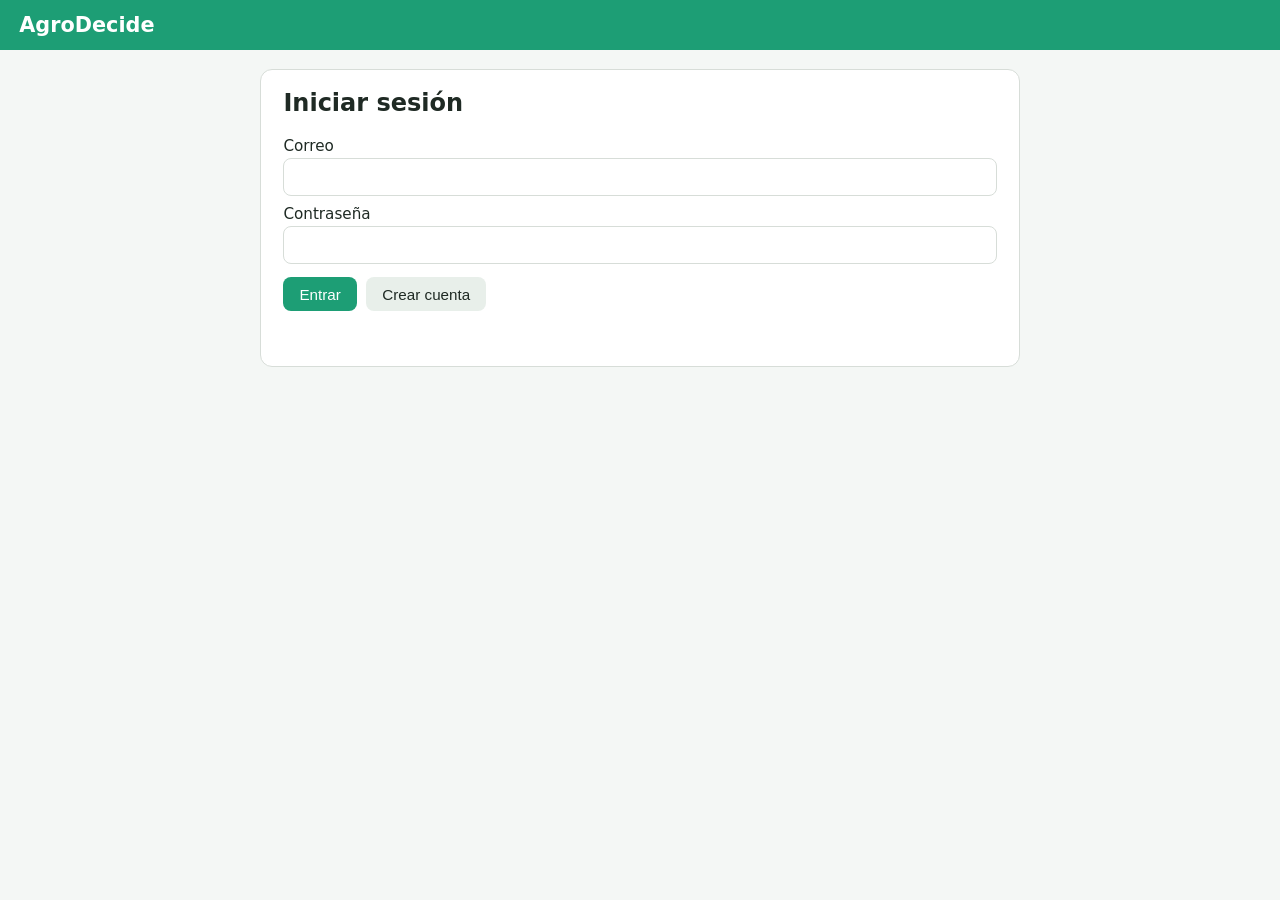
<file: frontend/index.html>
<!DOCTYPE html>
<html lang="es">
  <head>
    <meta charset="UTF-8" />
    <meta name="viewport" content="width=device-width, initial-scale=1.0" />
    <title>AgroDecide · Cliente</title>
    <link rel="stylesheet" href="css/styles.css" />
  </head>
  <body>
    <header><h1>AgroDecide</h1></header>

    <!-- Vista de inicio de sesión -->
    <main id="vista-login" class="tarjeta">
      <h2>Iniciar sesión</h2>
      <form id="form-login">
        <label>Correo
          <input id="correo" type="email" autocomplete="username" required />
        </label>
        <label>Contraseña
          <input id="contrasena" type="password" autocomplete="current-password" required />
        </label>
        <div class="acciones">
          <button type="submit">Entrar</button>
          <button type="button" id="btn-registrar" class="secundario">Crear cuenta</button>
        </div>
      </form>
      <p id="login-msg" class="msg"></p>
    </main>

    <!-- Vista principal (flujo del MVP) -->
    <main id="vista-app" class="tarjeta" hidden>
      <div class="barra">
        <h2>Sensores</h2>
        <button id="btn-salir" class="secundario">Cerrar sesión</button>
      </div>

      <p id="aviso-permiso" class="msg error"></p>

      <section id="lista-sensores" aria-live="polite"></section>

      <h3>Crear sensor</h3>
      <form id="form-crear" class="fila">
        <input id="c-nombre" placeholder="Nombre" required />
        <input id="c-ubicacion" placeholder="Ubicación" required />
        <input id="c-profundidad" type="number" step="0.1" min="0.1" max="1000" placeholder="Prof. (cm)" required />
        <button type="submit">Agregar</button>
      </form>
    </main>

    <!-- Carga en orden de dependencias -->
    <script src="js/config.js"></script>
    <script src="js/api.js"></script>
    <script src="js/auth.js"></script>
    <script src="js/repositorio.js"></script>
    <script src="js/sensores.js"></script>
    <script src="js/estados.js"></script>
    <script src="js/app.js"></script>
  </body>
</html>
</file>
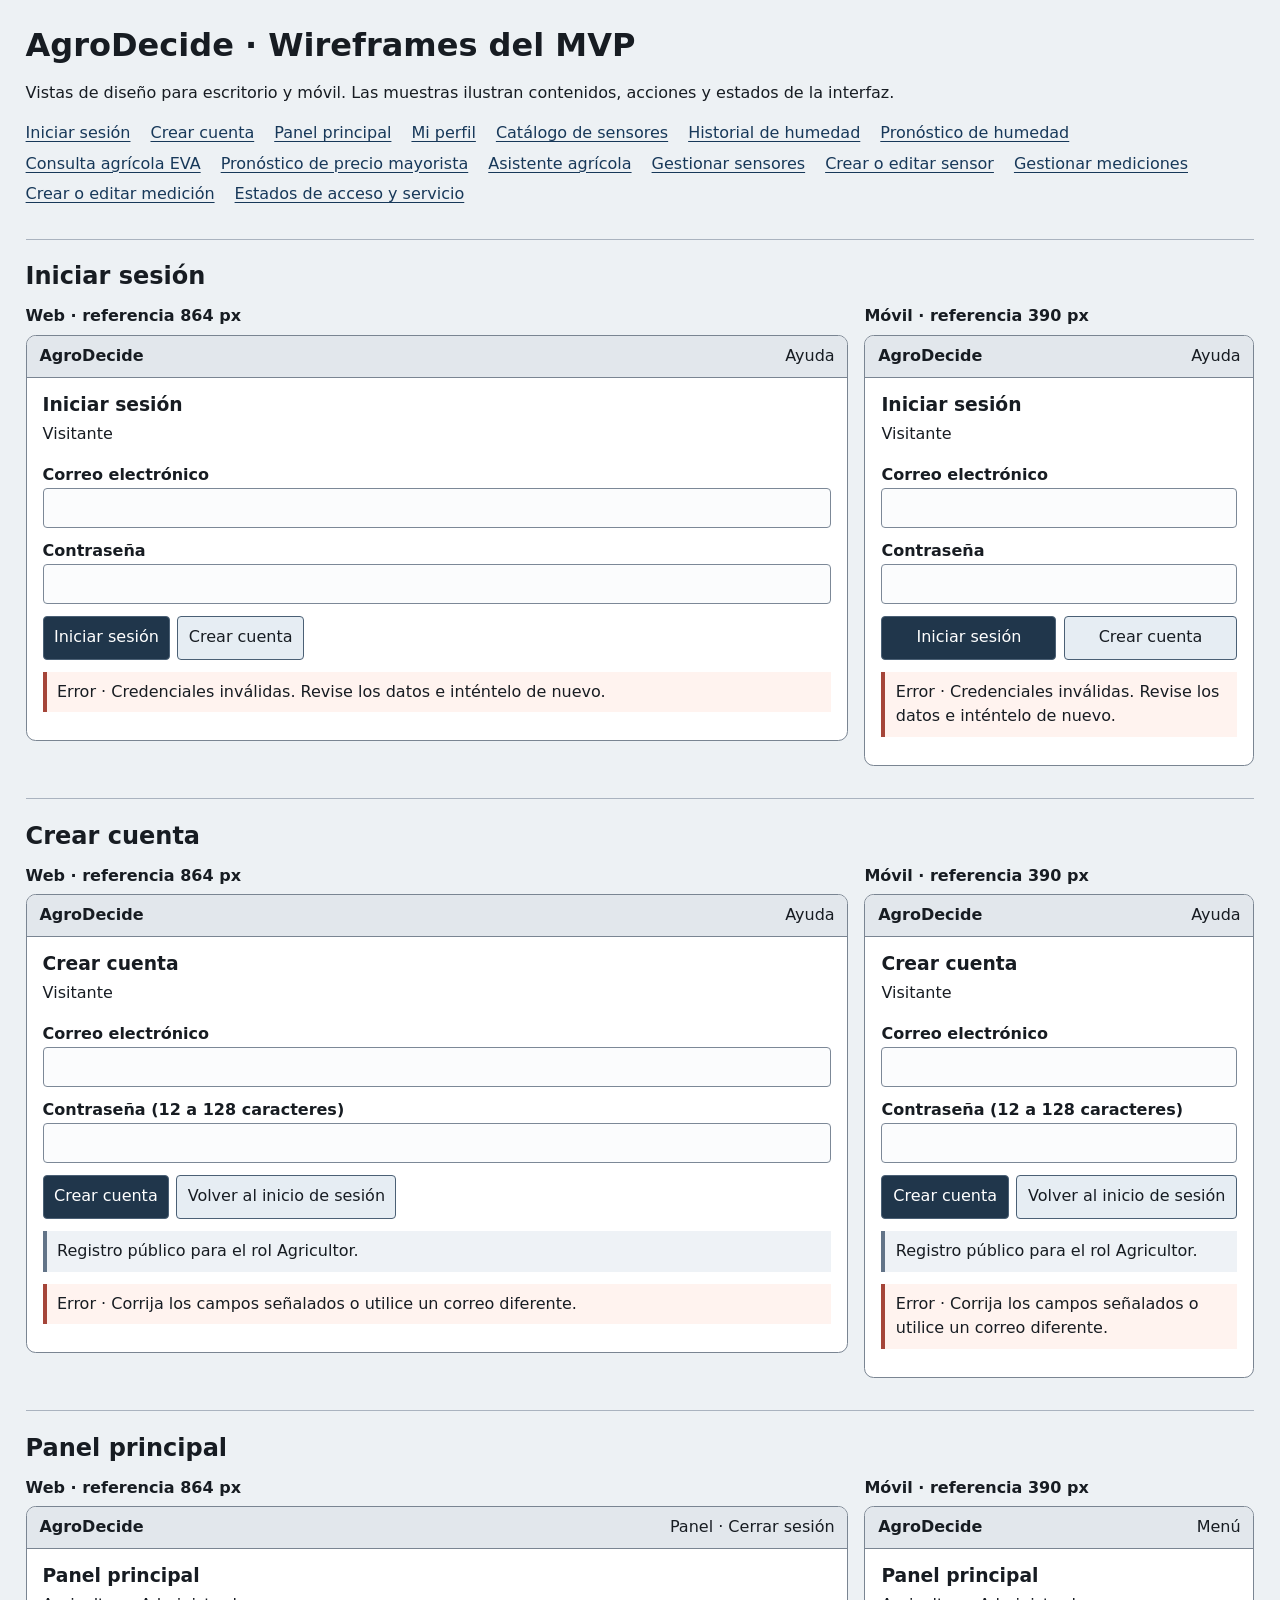
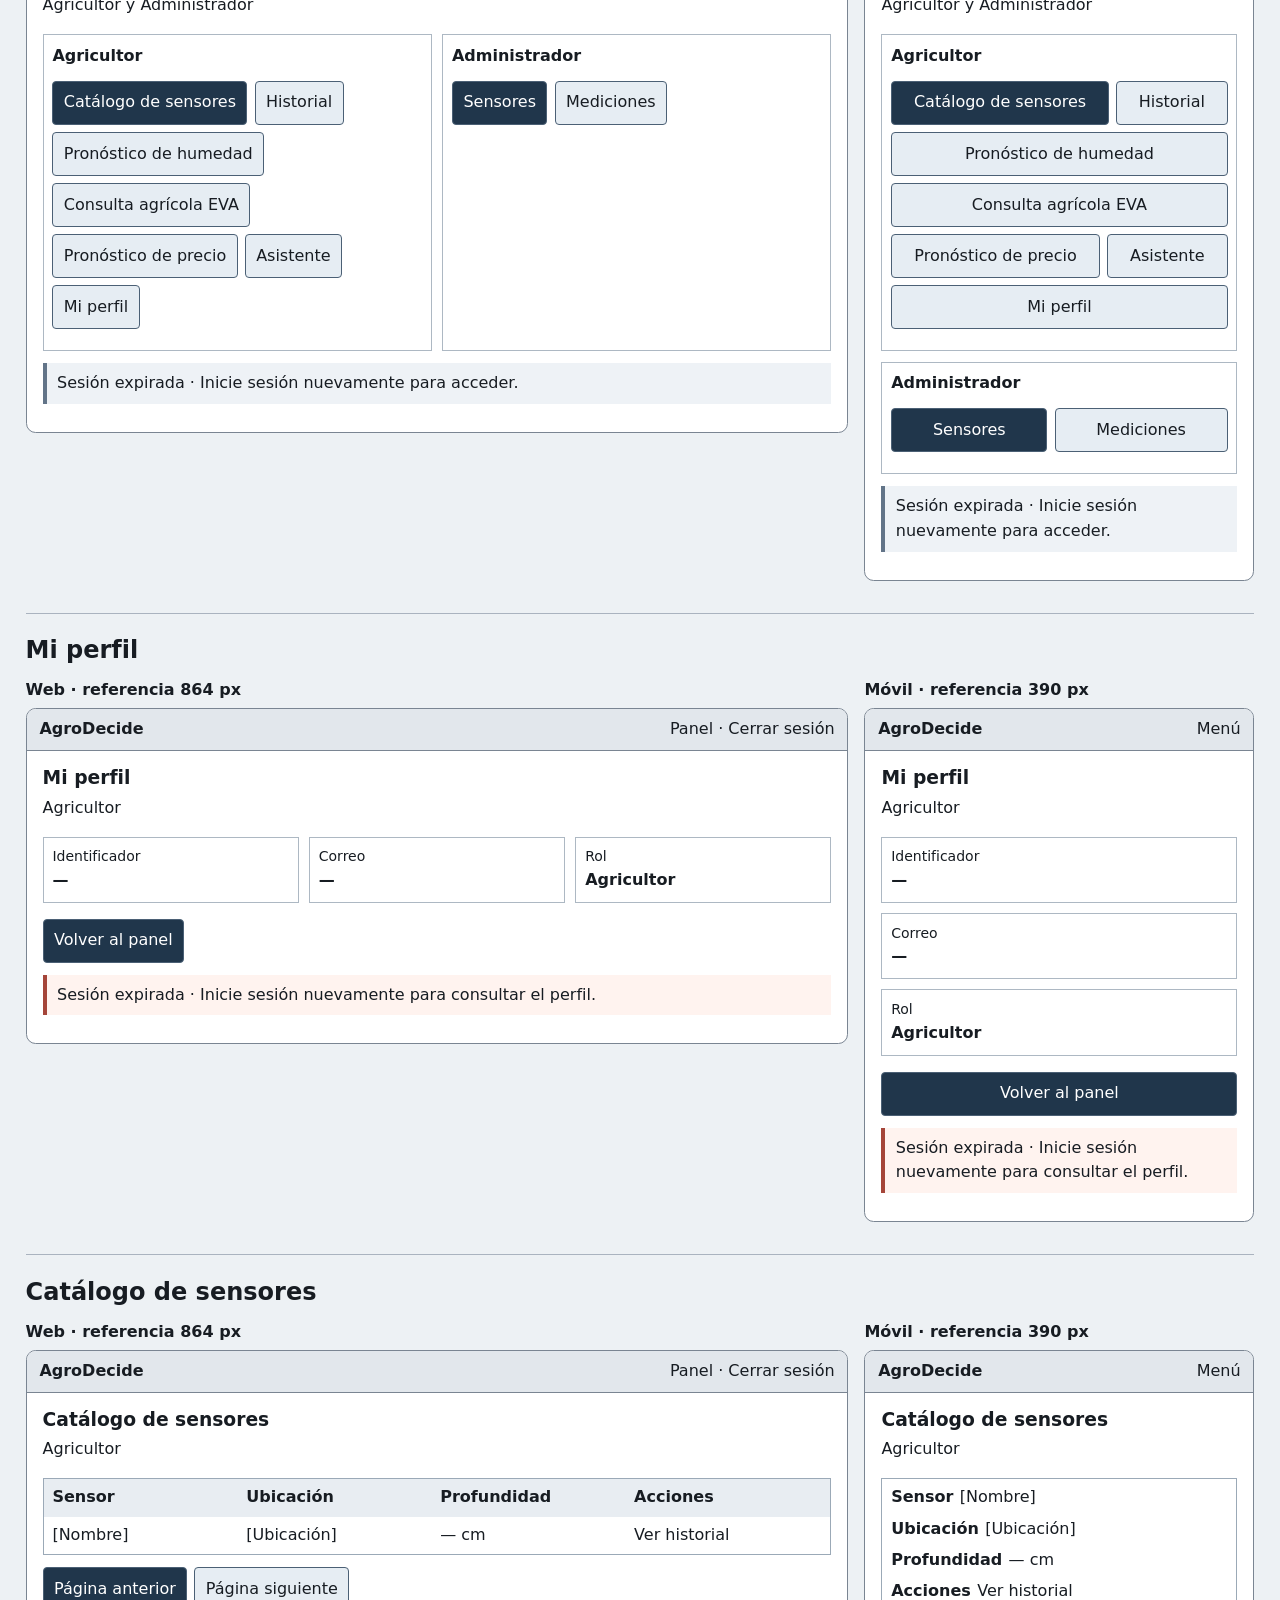
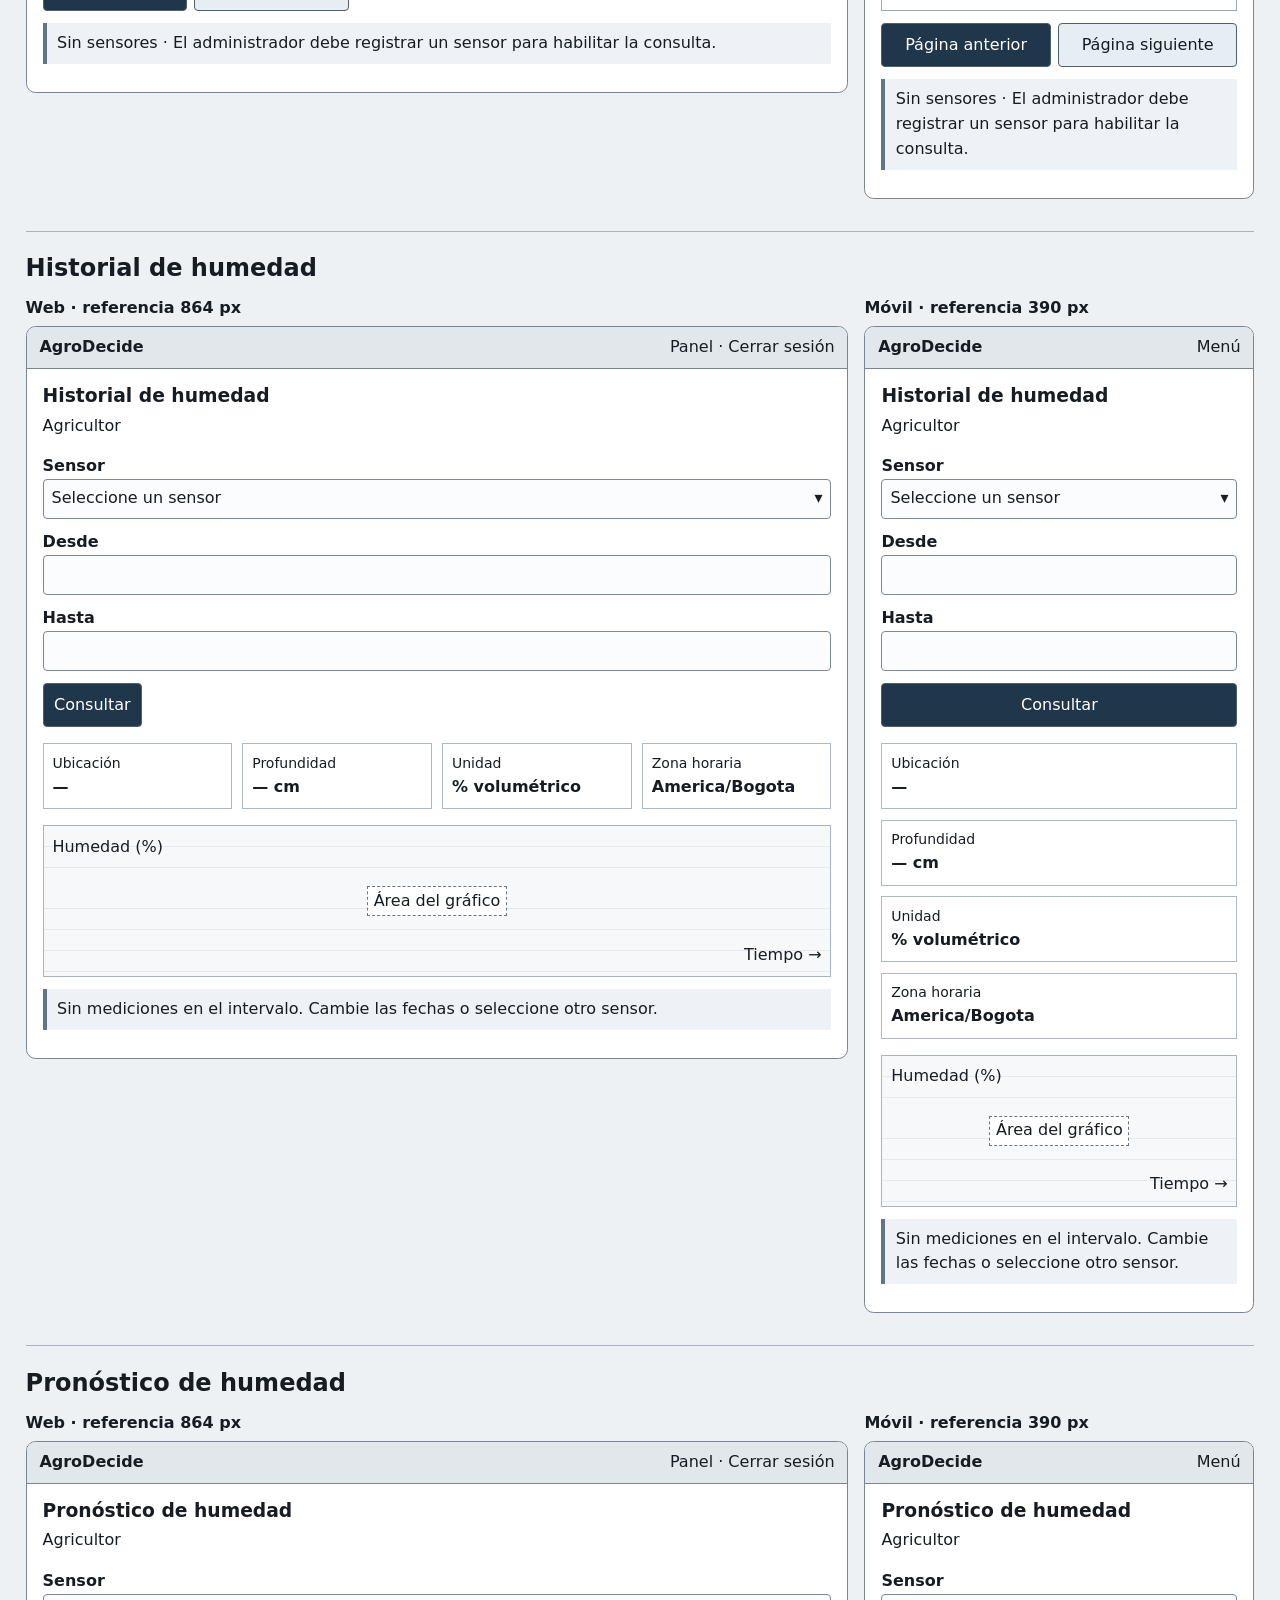
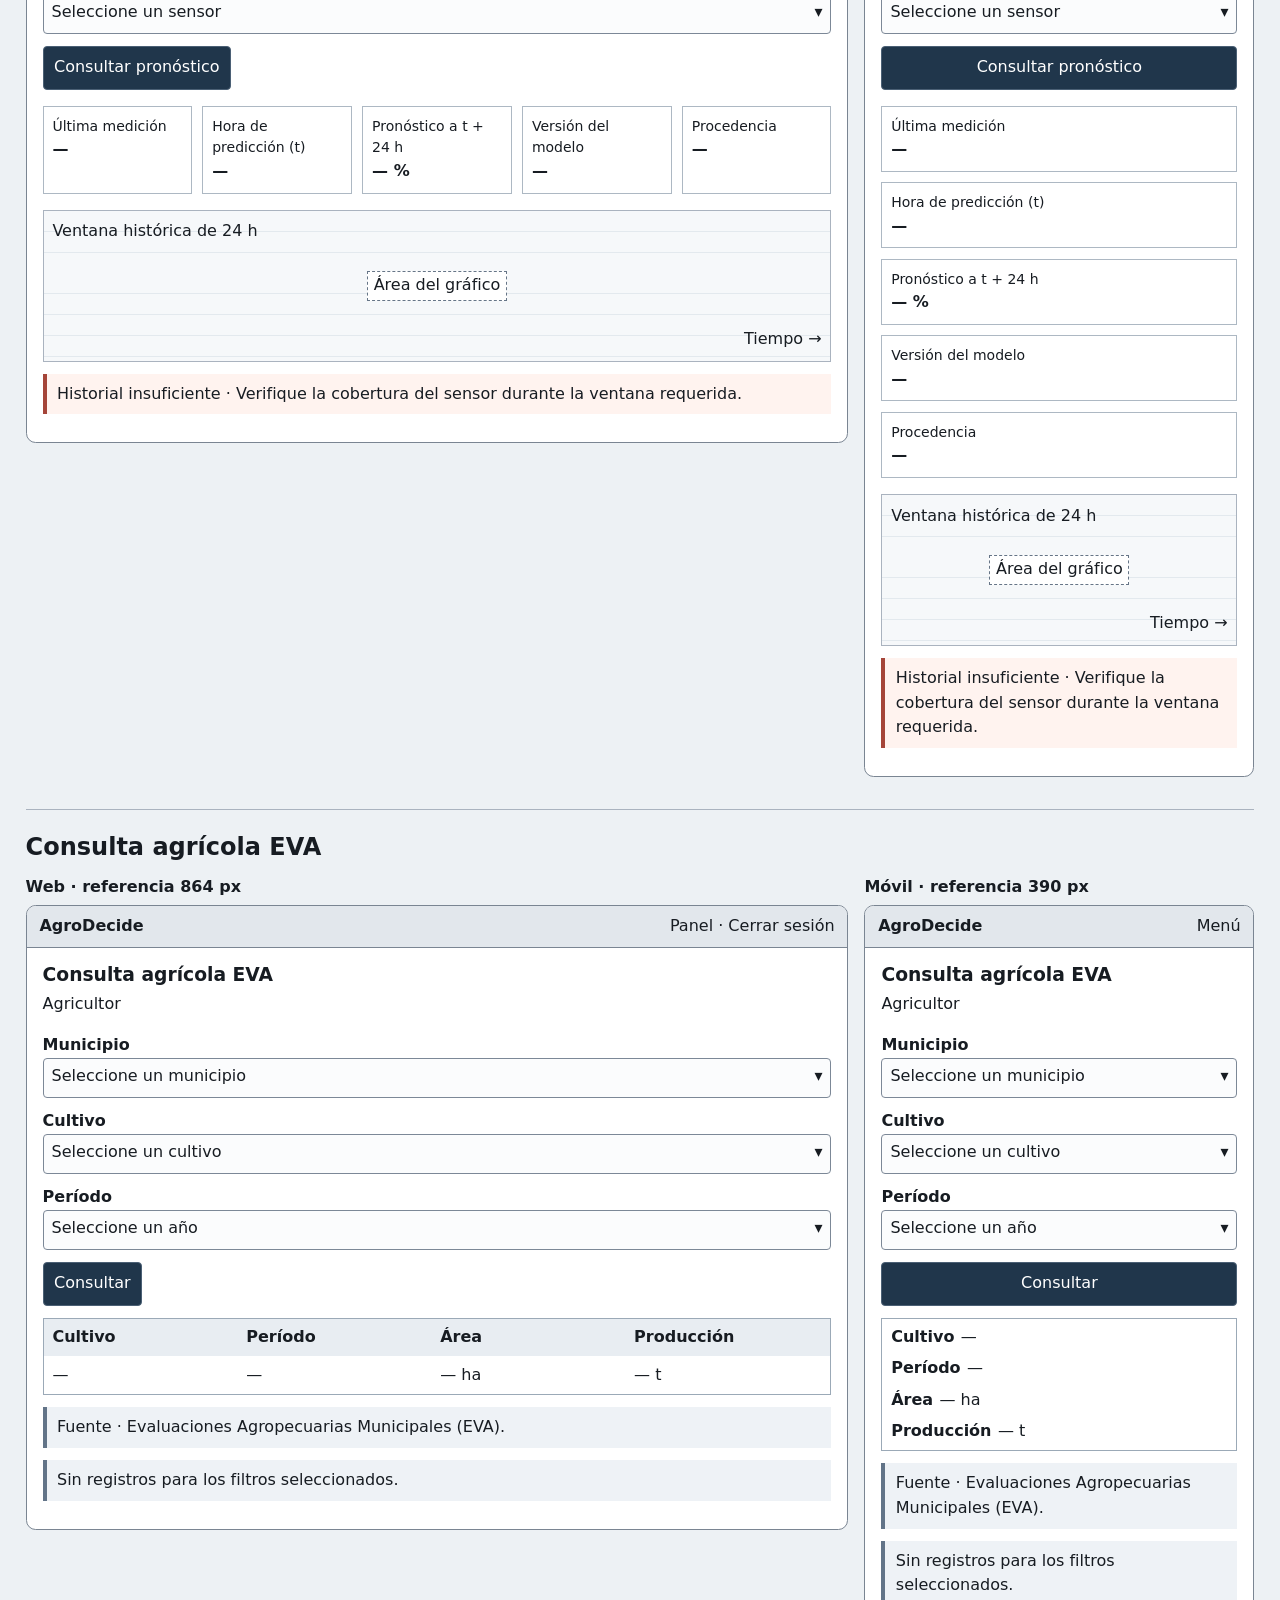
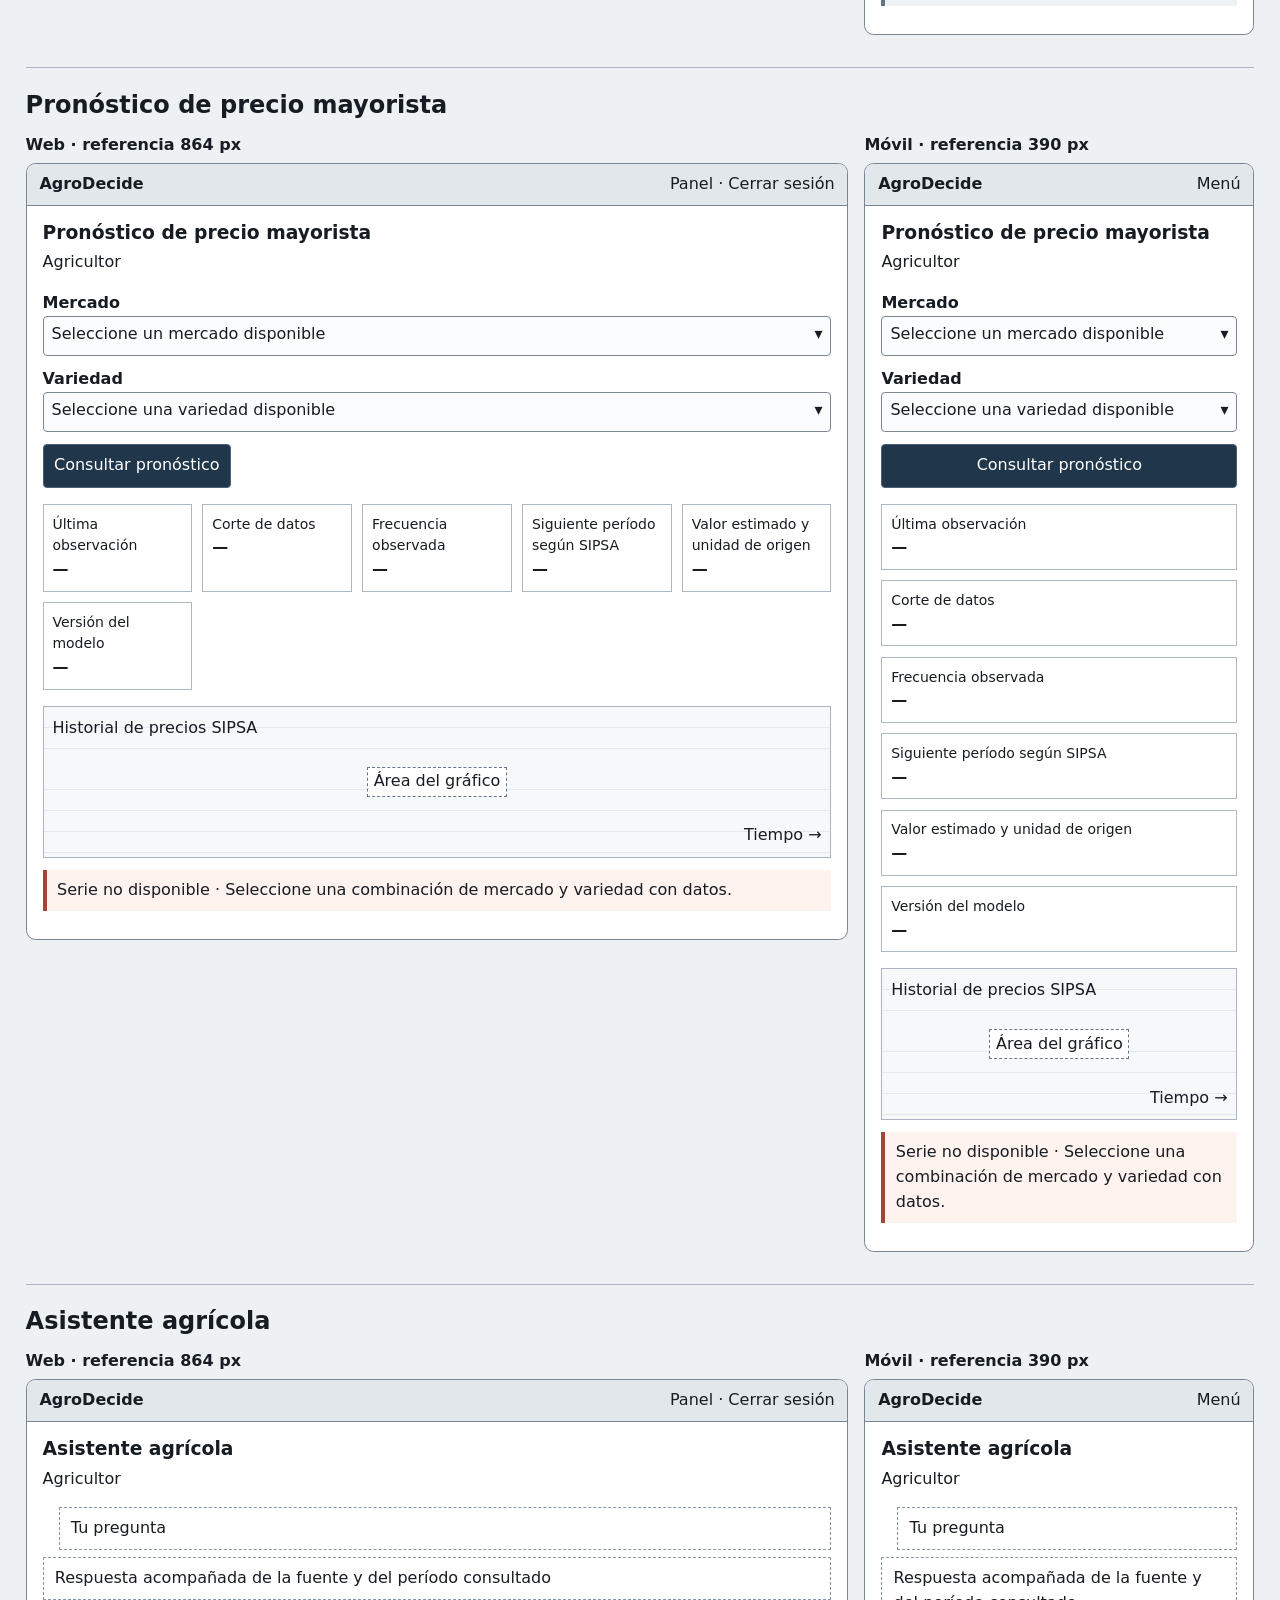
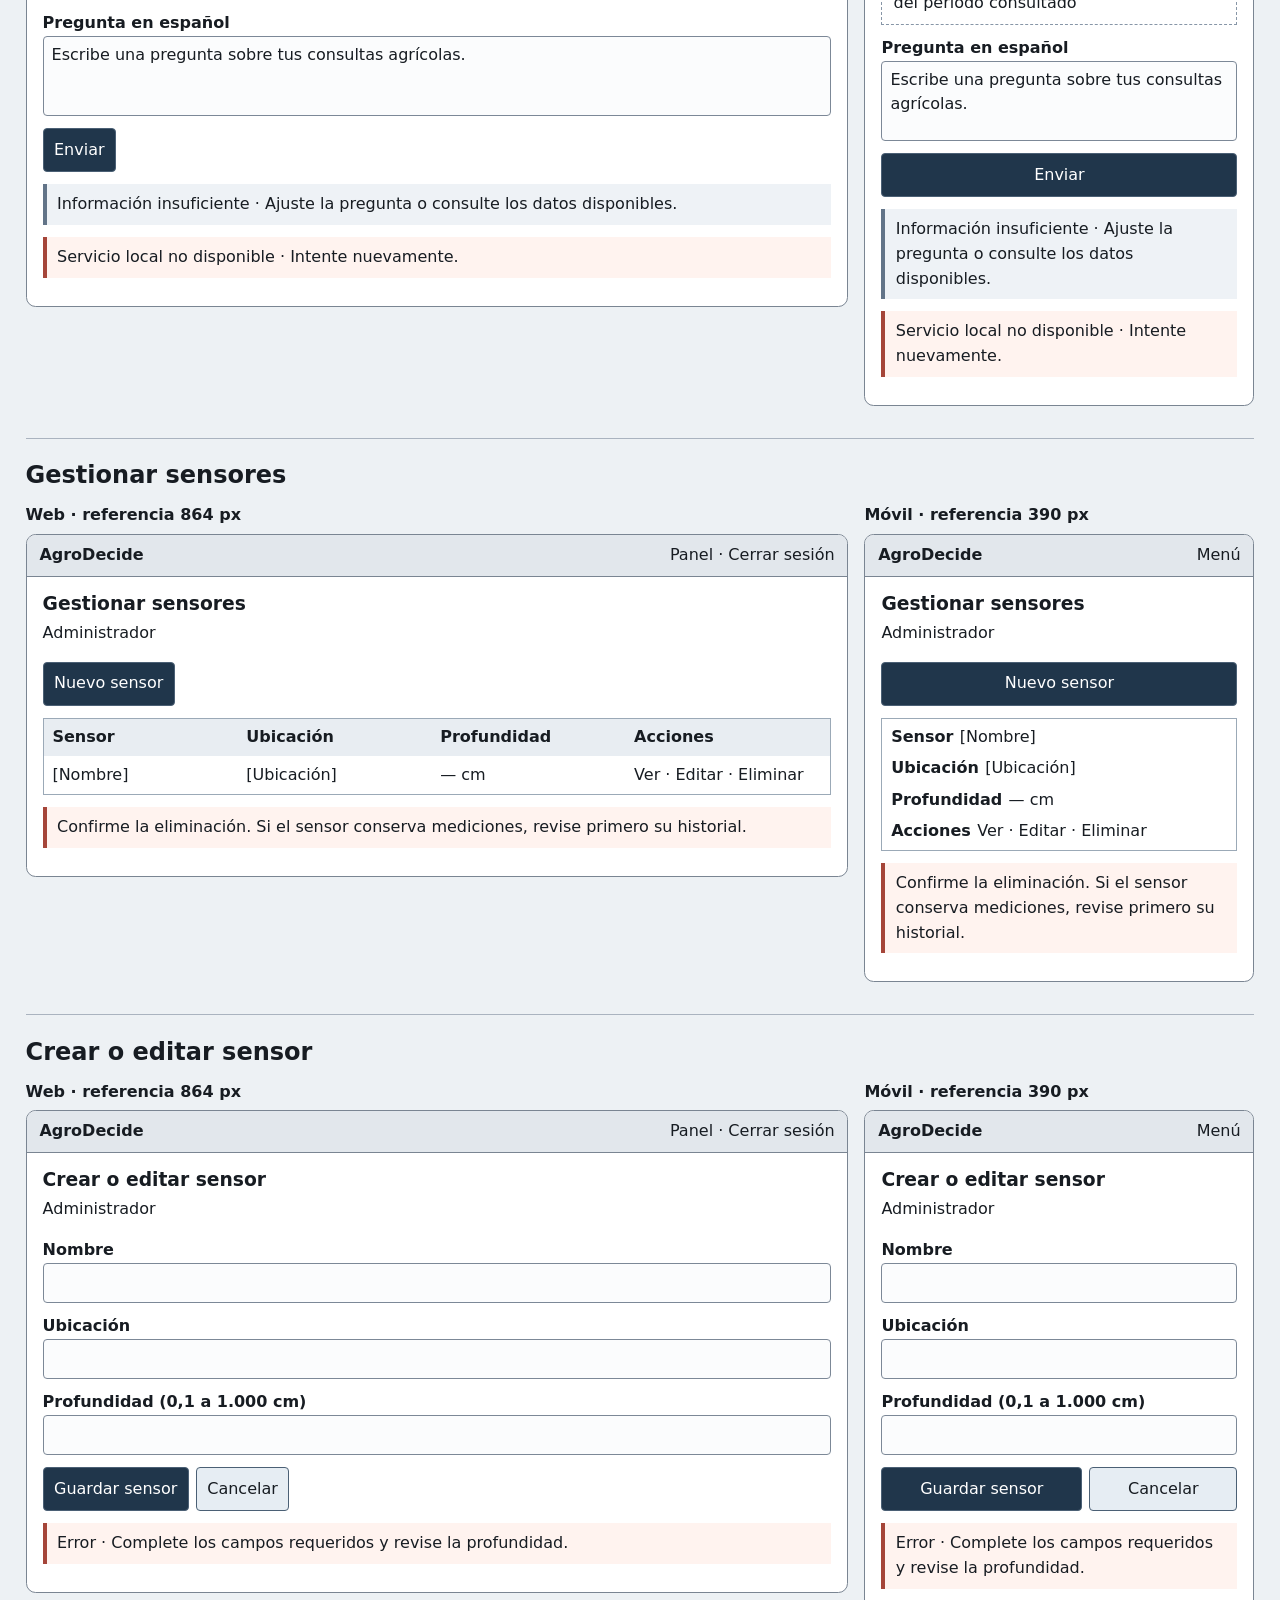
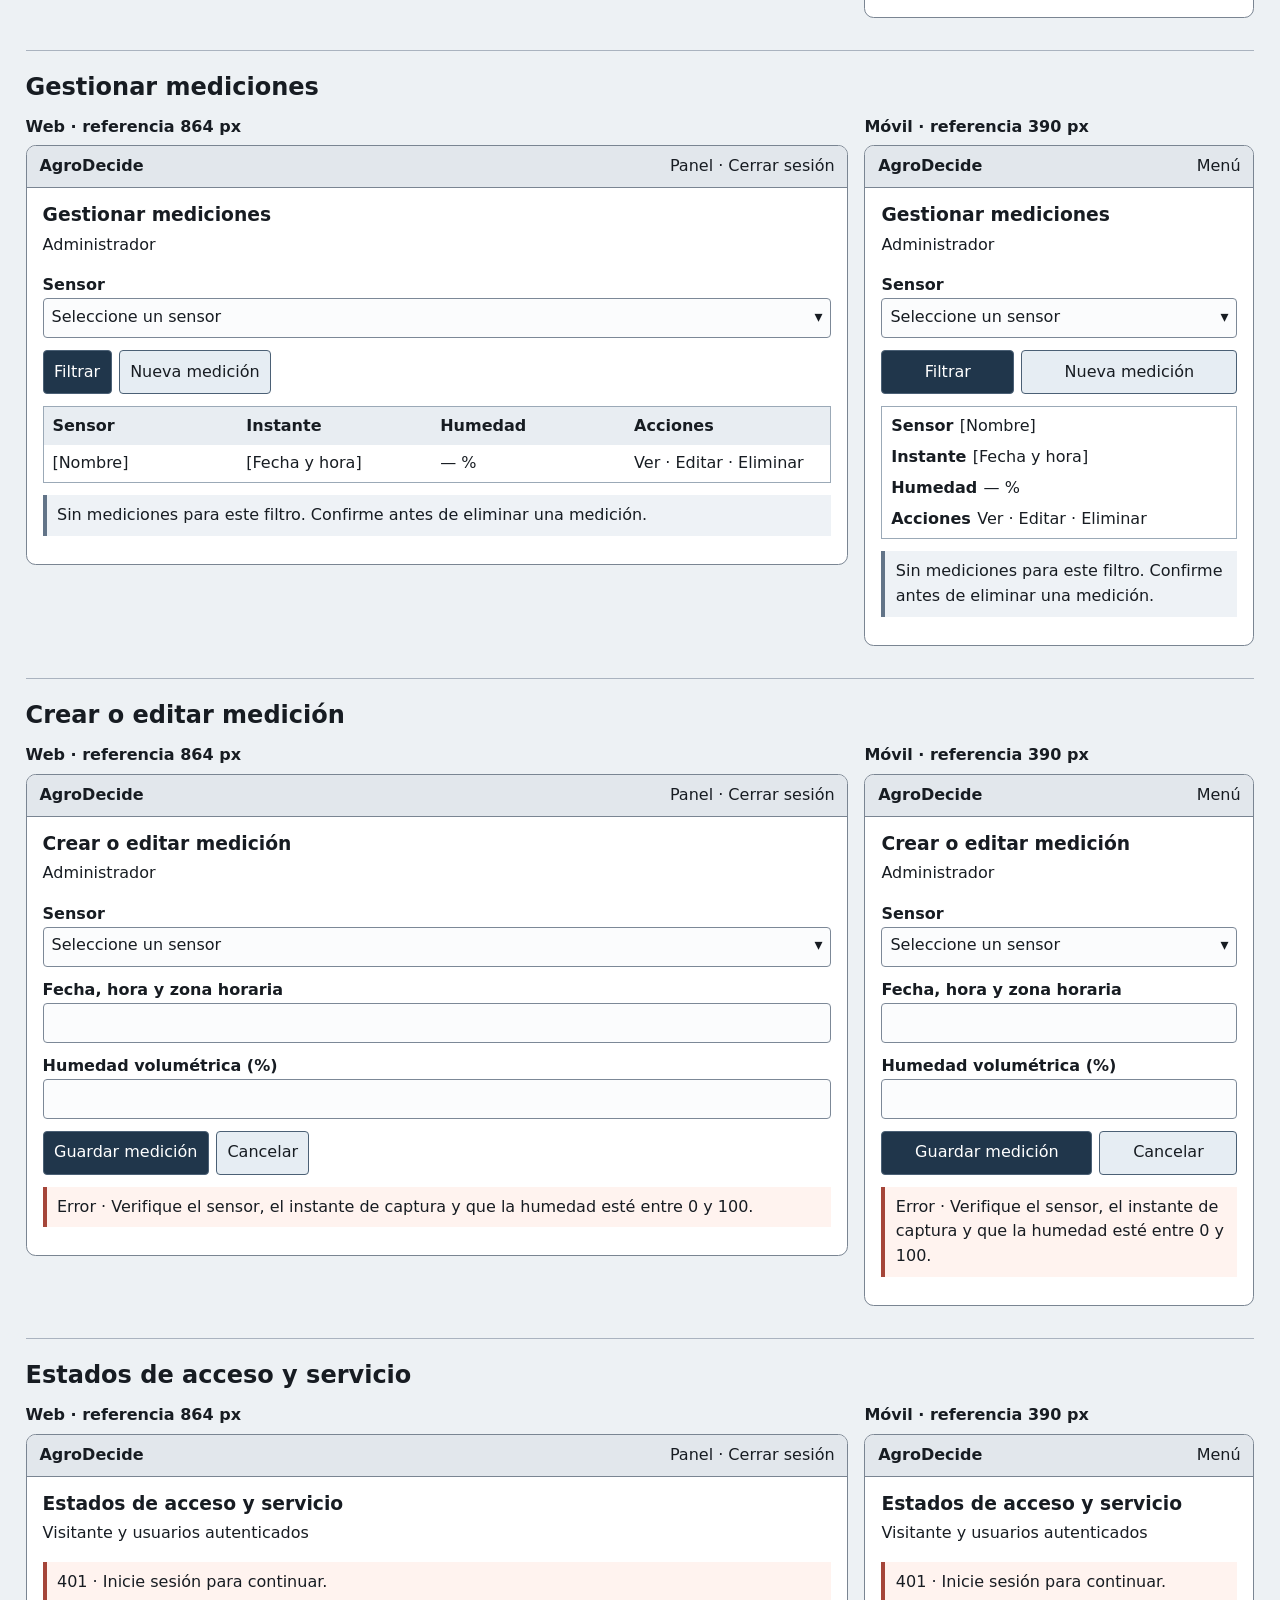
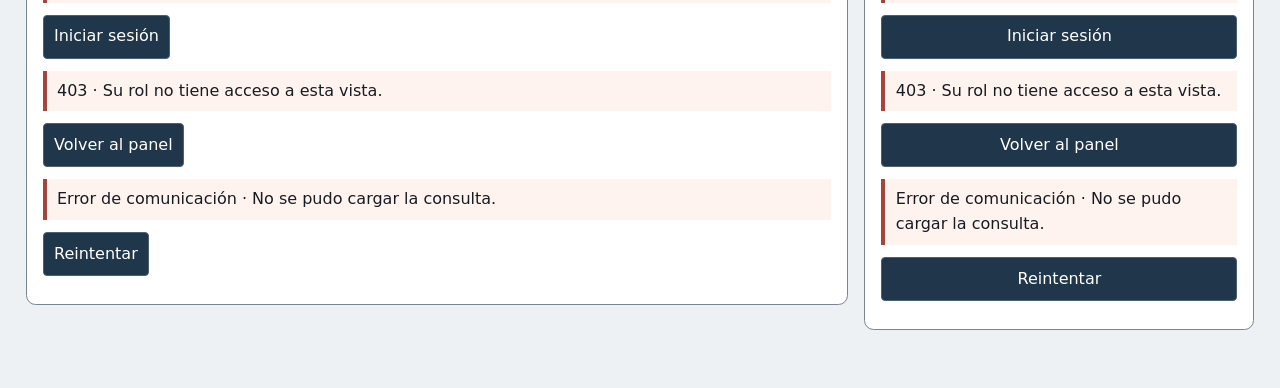
<file: docs/wireframes.html>
<!doctype html>
<html lang="es">
<head>
<meta charset="utf-8">
<meta name="viewport" content="width=device-width, initial-scale=1">
<title>AgroDecide · Wireframes del MVP</title>
<style>
:root {
  background: #edf1f4;
  color: #171c22;
  font: 100%/1.55 system-ui, sans-serif;
}
* {
  box-sizing: border-box;
}
body {
  margin: 0 auto;
  max-width: 96rem;
  padding: clamp(.65rem, 2vw, 2rem);
}
h1, h2, h3 {
  margin: 0;
  line-height: 1.22;
}
h2 {
  margin: 0 0 .8rem;
}
a {
  color: #173859;
  text-underline-offset: .2em;
}
nav ul {
  display: flex;
  flex-wrap: wrap;
  gap: .35rem 1.25rem;
  list-style: none;
  margin: 0;
  padding: 0;
}
main > section {
  border-top: 1px solid #aab3bf;
  margin: 2rem 0;
  padding-top: 1.4rem;
  scroll-margin-top: 1rem;
}
.boards {
  display: flex;
  flex-wrap: wrap;
  gap: 1rem;
  align-items: start;
}
.variant {
  min-width: 0;
  margin: 0;
}
.variant.web {
  width: min(100%, 54rem);
  flex: 1 1 42rem;
}
.variant.mobile {
  width: min(100%, 24.375rem);
}
figcaption {
  margin: 0 0 .35rem;
  font-weight: 650;
}
.frame {
  border: 1px solid #7a8592;
  border-radius: .6rem;
  background: #fff;
  overflow: hidden;
}
.bar {
  display: flex;
  justify-content: space-between;
  background: #e2e7ec;
  border-bottom: 1px solid #7a8592;
  padding: .5rem .8rem;
  gap: .4rem;
}
.content {
  padding: 1rem;
}
.role {
  display: block;
  margin: .35rem 0 1rem;
}
.field {
  margin: .7rem 0;
}
.blank {
  display: block;
  min-height: 2.5rem;
  border: 1px solid #7c8897;
  border-radius: .25rem;
  background: #fbfcfd;
  padding: .35rem .5rem;
}
.blank.choice:after {
  content: '▾';
  float: right;
}
.blank.textarea {
  min-height: 5rem;
}
.actions {
  display: flex;
  flex-wrap: wrap;
  gap: .45rem;
  margin: .75rem 0;
}
.actions span {
  display: inline-flex;
  align-items: center;
  justify-content: center;
  min-height: 2.75rem;
  border: 1px solid #4b6075;
  background: #e6edf3;
  border-radius: .25rem;
  padding: .4rem .65rem;
}
.actions span:first-child {
  background: #20364b;
  color: #fff;
}
.notice {
  border-left: .25rem solid #627488;
  background: #eef2f6;
  margin: .75rem 0;
  padding: .5rem .65rem;
}
.notice.error {
  border-color: #a54539;
  background: #fff3ef;
}
.split, .summary {
  display: grid;
  grid-template-columns: repeat(auto-fit, minmax(min(100%, 9rem), 1fr));
  gap: .65rem;
}
.split > div, .summary > div {
  border: 1px solid #adb8c3;
  padding: .55rem;
}
.summary dt {
  font-size: .875rem;
}
.summary dd {
  margin: 0;
  font-weight: bold;
}
.chart {
  display: grid;
  min-height: 9.5rem;
  padding: .55rem;
  border: 1px solid #aab3bf;
  background: repeating-linear-gradient(#f6f8fa 0 1.25rem, #e3e9ee 1.25rem 1.3rem);
}
.chart span:first-of-type {
  place-self: center;
  background: #fff;
  padding: .1rem .35rem;
  border: 1px dashed #667587;
}
.chart span:last-child {
  place-self: end;
}
.listing {
  border: 1px solid #9ba9b7;
  margin: .55rem 0;
}
.row {
  display: grid;
  grid-template-columns: repeat(4, minmax(0, 1fr));
  gap: .4rem;
  padding: .4rem .55rem;
}
.table-head {
  background: #e8edf2;
}
.mobile-label {
  display: none;
}
.conversation > div {
  padding: .5rem .7rem;
  margin: .45rem 0;
  border: 1px dashed #8796a7;
}
.conversation > div:first-child {
  margin-left: 1rem;
}
.mobile .split, .mobile .summary, .mobile .row {
  grid-template-columns: 1fr;
}
.mobile .table-head {
  display: none;
}
.mobile .mobile-label {
  display: inline;
  margin-right: .4rem;
}
.mobile .actions > span {
  flex: 1 1 auto;
}
@media (max-width: 42rem) {
  .web .split, .web .summary, .web .row {
    grid-template-columns: 1fr;
  }
  .web .table-head {
    display: none;
  }
  .web .mobile-label {
    display: inline;
    margin-right: .4rem;
  }
}
@media print {
  main > section {
    break-inside: avoid;
  }
}
</style>
</head>
<body>
<header>
  <h1>AgroDecide · Wireframes del MVP</h1>
  <p>Vistas de diseño para escritorio y móvil. Las muestras ilustran contenidos, acciones y estados de la interfaz.</p>
  <nav aria-label="Índice de pantallas">
    <ul>
      <li><a href="#inicio">Iniciar sesión</a></li>
      <li><a href="#registro">Crear cuenta</a></li>
      <li><a href="#panel">Panel principal</a></li>
      <li><a href="#perfil">Mi perfil</a></li>
      <li><a href="#catalogo">Catálogo de sensores</a></li>
      <li><a href="#historial">Historial de humedad</a></li>
      <li><a href="#humedad">Pronóstico de humedad</a></li>
      <li><a href="#eva">Consulta agrícola EVA</a></li>
      <li><a href="#precio">Pronóstico de precio mayorista</a></li>
      <li><a href="#asistente">Asistente agrícola</a></li>
      <li><a href="#sensores">Gestionar sensores</a></li>
      <li><a href="#sensor">Crear o editar sensor</a></li>
      <li><a href="#mediciones">Gestionar mediciones</a></li>
      <li><a href="#medicion">Crear o editar medición</a></li>
      <li><a href="#error">Estados de acceso y servicio</a></li>
    </ul>
  </nav>
</header>
<main>
  <section id="inicio">
    <h2>Iniciar sesión</h2>
    <div class="boards">
      <figure class="variant web">
        <figcaption>Web · referencia 864 px</figcaption>
        <div class="frame">
          <div class="bar"><strong>AgroDecide</strong><span>Ayuda</span></div>
          <div class="content">
            <h3>Iniciar sesión</h3>
            <span class="role">Visitante</span>
            <div class="field"><b>Correo electrónico</b><span class="blank"> </span></div>
            <div class="field"><b>Contraseña</b><span class="blank"> </span></div>
            <div class="actions"><span>Iniciar sesión</span><span>Crear cuenta</span></div>
            <p class="notice error">Error · Credenciales inválidas. Revise los datos e inténtelo de nuevo.</p>
          </div>
        </div>
      </figure>
      <figure class="variant mobile">
        <figcaption>Móvil · referencia 390 px</figcaption>
        <div class="frame">
          <div class="bar"><strong>AgroDecide</strong><span>Ayuda</span></div>
          <div class="content">
            <h3>Iniciar sesión</h3>
            <span class="role">Visitante</span>
            <div class="field"><b>Correo electrónico</b><span class="blank"> </span></div>
            <div class="field"><b>Contraseña</b><span class="blank"> </span></div>
            <div class="actions"><span>Iniciar sesión</span><span>Crear cuenta</span></div>
            <p class="notice error">Error · Credenciales inválidas. Revise los datos e inténtelo de nuevo.</p>
          </div>
        </div>
      </figure>
    </div>
  </section>
  <section id="registro">
    <h2>Crear cuenta</h2>
    <div class="boards">
      <figure class="variant web">
        <figcaption>Web · referencia 864 px</figcaption>
        <div class="frame">
          <div class="bar"><strong>AgroDecide</strong><span>Ayuda</span></div>
          <div class="content">
            <h3>Crear cuenta</h3>
            <span class="role">Visitante</span>
            <div class="field"><b>Correo electrónico</b><span class="blank"> </span></div>
            <div class="field"><b>Contraseña (12 a 128 caracteres)</b><span class="blank"> </span></div>
            <div class="actions"><span>Crear cuenta</span><span>Volver al inicio de sesión</span></div>
            <p class="notice note">Registro público para el rol Agricultor.</p>
            <p class="notice error">Error · Corrija los campos señalados o utilice un correo diferente.</p>
          </div>
        </div>
      </figure>
      <figure class="variant mobile">
        <figcaption>Móvil · referencia 390 px</figcaption>
        <div class="frame">
          <div class="bar"><strong>AgroDecide</strong><span>Ayuda</span></div>
          <div class="content">
            <h3>Crear cuenta</h3>
            <span class="role">Visitante</span>
            <div class="field"><b>Correo electrónico</b><span class="blank"> </span></div>
            <div class="field"><b>Contraseña (12 a 128 caracteres)</b><span class="blank"> </span></div>
            <div class="actions"><span>Crear cuenta</span><span>Volver al inicio de sesión</span></div>
            <p class="notice note">Registro público para el rol Agricultor.</p>
            <p class="notice error">Error · Corrija los campos señalados o utilice un correo diferente.</p>
          </div>
        </div>
      </figure>
    </div>
  </section>
  <section id="panel">
    <h2>Panel principal</h2>
    <div class="boards">
      <figure class="variant web">
        <figcaption>Web · referencia 864 px</figcaption>
        <div class="frame">
          <div class="bar"><strong>AgroDecide</strong><span>Panel · Cerrar sesión</span></div>
          <div class="content">
            <h3>Panel principal</h3>
            <span class="role">Agricultor y Administrador</span>
            <div class="split">
              <div><b>Agricultor</b>
                <div class="actions"><span>Catálogo de sensores</span><span>Historial</span><span>Pronóstico de humedad</span><span>Consulta agrícola EVA</span><span>Pronóstico de precio</span><span>Asistente</span><span>Mi perfil</span></div>
              </div>
              <div><b>Administrador</b>
                <div class="actions"><span>Sensores</span><span>Mediciones</span></div>
              </div>
            </div>
            <p class="notice note">Sesión expirada · Inicie sesión nuevamente para acceder.</p>
          </div>
        </div>
      </figure>
      <figure class="variant mobile">
        <figcaption>Móvil · referencia 390 px</figcaption>
        <div class="frame">
          <div class="bar"><strong>AgroDecide</strong><span>Menú</span></div>
          <div class="content">
            <h3>Panel principal</h3>
            <span class="role">Agricultor y Administrador</span>
            <div class="split">
              <div><b>Agricultor</b>
                <div class="actions"><span>Catálogo de sensores</span><span>Historial</span><span>Pronóstico de humedad</span><span>Consulta agrícola EVA</span><span>Pronóstico de precio</span><span>Asistente</span><span>Mi perfil</span></div>
              </div>
              <div><b>Administrador</b>
                <div class="actions"><span>Sensores</span><span>Mediciones</span></div>
              </div>
            </div>
            <p class="notice note">Sesión expirada · Inicie sesión nuevamente para acceder.</p>
          </div>
        </div>
      </figure>
    </div>
  </section>
  <section id="perfil">
    <h2>Mi perfil</h2>
    <div class="boards">
      <figure class="variant web">
        <figcaption>Web · referencia 864 px</figcaption>
        <div class="frame">
          <div class="bar"><strong>AgroDecide</strong><span>Panel · Cerrar sesión</span></div>
          <div class="content">
            <h3>Mi perfil</h3>
            <span class="role">Agricultor</span>
            <dl class="summary">
              <div>
                <dt>Identificador</dt>
                <dd>—</dd>
              </div>
              <div>
                <dt>Correo</dt>
                <dd>—</dd>
              </div>
              <div>
                <dt>Rol</dt>
                <dd>Agricultor</dd>
              </div>
            </dl>
            <div class="actions"><span>Volver al panel</span></div>
            <p class="notice error">Sesión expirada · Inicie sesión nuevamente para consultar el perfil.</p>
          </div>
        </div>
      </figure>
      <figure class="variant mobile">
        <figcaption>Móvil · referencia 390 px</figcaption>
        <div class="frame">
          <div class="bar"><strong>AgroDecide</strong><span>Menú</span></div>
          <div class="content">
            <h3>Mi perfil</h3>
            <span class="role">Agricultor</span>
            <dl class="summary">
              <div>
                <dt>Identificador</dt>
                <dd>—</dd>
              </div>
              <div>
                <dt>Correo</dt>
                <dd>—</dd>
              </div>
              <div>
                <dt>Rol</dt>
                <dd>Agricultor</dd>
              </div>
            </dl>
            <div class="actions"><span>Volver al panel</span></div>
            <p class="notice error">Sesión expirada · Inicie sesión nuevamente para consultar el perfil.</p>
          </div>
        </div>
      </figure>
    </div>
  </section>
  <section id="catalogo">
    <h2>Catálogo de sensores</h2>
    <div class="boards">
      <figure class="variant web">
        <figcaption>Web · referencia 864 px</figcaption>
        <div class="frame">
          <div class="bar"><strong>AgroDecide</strong><span>Panel · Cerrar sesión</span></div>
          <div class="content">
            <h3>Catálogo de sensores</h3>
            <span class="role">Agricultor</span>
            <div class="listing" aria-label="Lista de ejemplo">
              <div class="row table-head"><b>Sensor</b><b>Ubicación</b><b>Profundidad</b><b>Acciones</b></div>
              <div class="row"><span><b class="mobile-label">Sensor</b>[Nombre]</span><span><b class="mobile-label">Ubicación</b>[Ubicación]</span><span><b class="mobile-label">Profundidad</b>— cm</span><span><b class="mobile-label">Acciones</b>Ver historial</span></div>
            </div>
            <div class="actions"><span>Página anterior</span><span>Página siguiente</span></div>
            <p class="notice note">Sin sensores · El administrador debe registrar un sensor para habilitar la consulta.</p>
          </div>
        </div>
      </figure>
      <figure class="variant mobile">
        <figcaption>Móvil · referencia 390 px</figcaption>
        <div class="frame">
          <div class="bar"><strong>AgroDecide</strong><span>Menú</span></div>
          <div class="content">
            <h3>Catálogo de sensores</h3>
            <span class="role">Agricultor</span>
            <div class="listing" aria-label="Lista de ejemplo">
              <div class="row table-head"><b>Sensor</b><b>Ubicación</b><b>Profundidad</b><b>Acciones</b></div>
              <div class="row"><span><b class="mobile-label">Sensor</b>[Nombre]</span><span><b class="mobile-label">Ubicación</b>[Ubicación]</span><span><b class="mobile-label">Profundidad</b>— cm</span><span><b class="mobile-label">Acciones</b>Ver historial</span></div>
            </div>
            <div class="actions"><span>Página anterior</span><span>Página siguiente</span></div>
            <p class="notice note">Sin sensores · El administrador debe registrar un sensor para habilitar la consulta.</p>
          </div>
        </div>
      </figure>
    </div>
  </section>
  <section id="historial">
    <h2>Historial de humedad</h2>
    <div class="boards">
      <figure class="variant web">
        <figcaption>Web · referencia 864 px</figcaption>
        <div class="frame">
          <div class="bar"><strong>AgroDecide</strong><span>Panel · Cerrar sesión</span></div>
          <div class="content">
            <h3>Historial de humedad</h3>
            <span class="role">Agricultor</span>
            <div class="field"><b>Sensor</b><span class="blank choice">Seleccione un sensor</span></div>
            <div class="field"><b>Desde</b><span class="blank"> </span></div>
            <div class="field"><b>Hasta</b><span class="blank"> </span></div>
            <div class="actions"><span>Consultar</span></div>
            <dl class="summary">
              <div>
                <dt>Ubicación</dt>
                <dd>—</dd>
              </div>
              <div>
                <dt>Profundidad</dt>
                <dd>— cm</dd>
              </div>
              <div>
                <dt>Unidad</dt>
                <dd>% volumétrico</dd>
              </div>
              <div>
                <dt>Zona horaria</dt>
                <dd>America/Bogota</dd>
              </div>
            </dl>
            <div class="chart" role="img" aria-label="Humedad (%). Área reservada para el gráfico">Humedad (%)<span>Área del gráfico</span><span>Tiempo →</span></div>
            <p class="notice note">Sin mediciones en el intervalo. Cambie las fechas o seleccione otro sensor.</p>
          </div>
        </div>
      </figure>
      <figure class="variant mobile">
        <figcaption>Móvil · referencia 390 px</figcaption>
        <div class="frame">
          <div class="bar"><strong>AgroDecide</strong><span>Menú</span></div>
          <div class="content">
            <h3>Historial de humedad</h3>
            <span class="role">Agricultor</span>
            <div class="field"><b>Sensor</b><span class="blank choice">Seleccione un sensor</span></div>
            <div class="field"><b>Desde</b><span class="blank"> </span></div>
            <div class="field"><b>Hasta</b><span class="blank"> </span></div>
            <div class="actions"><span>Consultar</span></div>
            <dl class="summary">
              <div>
                <dt>Ubicación</dt>
                <dd>—</dd>
              </div>
              <div>
                <dt>Profundidad</dt>
                <dd>— cm</dd>
              </div>
              <div>
                <dt>Unidad</dt>
                <dd>% volumétrico</dd>
              </div>
              <div>
                <dt>Zona horaria</dt>
                <dd>America/Bogota</dd>
              </div>
            </dl>
            <div class="chart" role="img" aria-label="Humedad (%). Área reservada para el gráfico">Humedad (%)<span>Área del gráfico</span><span>Tiempo →</span></div>
            <p class="notice note">Sin mediciones en el intervalo. Cambie las fechas o seleccione otro sensor.</p>
          </div>
        </div>
      </figure>
    </div>
  </section>
  <section id="humedad">
    <h2>Pronóstico de humedad</h2>
    <div class="boards">
      <figure class="variant web">
        <figcaption>Web · referencia 864 px</figcaption>
        <div class="frame">
          <div class="bar"><strong>AgroDecide</strong><span>Panel · Cerrar sesión</span></div>
          <div class="content">
            <h3>Pronóstico de humedad</h3>
            <span class="role">Agricultor</span>
            <div class="field"><b>Sensor</b><span class="blank choice">Seleccione un sensor</span></div>
            <div class="actions"><span>Consultar pronóstico</span></div>
            <dl class="summary">
              <div>
                <dt>Última medición</dt>
                <dd>—</dd>
              </div>
              <div>
                <dt>Hora de predicción (t)</dt>
                <dd>—</dd>
              </div>
              <div>
                <dt>Pronóstico a t + 24 h</dt>
                <dd>— %</dd>
              </div>
              <div>
                <dt>Versión del modelo</dt>
                <dd>—</dd>
              </div>
              <div>
                <dt>Procedencia</dt>
                <dd>—</dd>
              </div>
            </dl>
            <div class="chart" role="img" aria-label="Ventana histórica de 24 h. Área reservada para el gráfico">Ventana histórica de 24 h<span>Área del gráfico</span><span>Tiempo →</span></div>
            <p class="notice error">Historial insuficiente · Verifique la cobertura del sensor durante la ventana requerida.</p>
          </div>
        </div>
      </figure>
      <figure class="variant mobile">
        <figcaption>Móvil · referencia 390 px</figcaption>
        <div class="frame">
          <div class="bar"><strong>AgroDecide</strong><span>Menú</span></div>
          <div class="content">
            <h3>Pronóstico de humedad</h3>
            <span class="role">Agricultor</span>
            <div class="field"><b>Sensor</b><span class="blank choice">Seleccione un sensor</span></div>
            <div class="actions"><span>Consultar pronóstico</span></div>
            <dl class="summary">
              <div>
                <dt>Última medición</dt>
                <dd>—</dd>
              </div>
              <div>
                <dt>Hora de predicción (t)</dt>
                <dd>—</dd>
              </div>
              <div>
                <dt>Pronóstico a t + 24 h</dt>
                <dd>— %</dd>
              </div>
              <div>
                <dt>Versión del modelo</dt>
                <dd>—</dd>
              </div>
              <div>
                <dt>Procedencia</dt>
                <dd>—</dd>
              </div>
            </dl>
            <div class="chart" role="img" aria-label="Ventana histórica de 24 h. Área reservada para el gráfico">Ventana histórica de 24 h<span>Área del gráfico</span><span>Tiempo →</span></div>
            <p class="notice error">Historial insuficiente · Verifique la cobertura del sensor durante la ventana requerida.</p>
          </div>
        </div>
      </figure>
    </div>
  </section>
  <section id="eva">
    <h2>Consulta agrícola EVA</h2>
    <div class="boards">
      <figure class="variant web">
        <figcaption>Web · referencia 864 px</figcaption>
        <div class="frame">
          <div class="bar"><strong>AgroDecide</strong><span>Panel · Cerrar sesión</span></div>
          <div class="content">
            <h3>Consulta agrícola EVA</h3>
            <span class="role">Agricultor</span>
            <div class="field"><b>Municipio</b><span class="blank choice">Seleccione un municipio</span></div>
            <div class="field"><b>Cultivo</b><span class="blank choice">Seleccione un cultivo</span></div>
            <div class="field"><b>Período</b><span class="blank choice">Seleccione un año</span></div>
            <div class="actions"><span>Consultar</span></div>
            <div class="listing" aria-label="Lista de ejemplo">
              <div class="row table-head"><b>Cultivo</b><b>Período</b><b>Área</b><b>Producción</b></div>
              <div class="row"><span><b class="mobile-label">Cultivo</b>—</span><span><b class="mobile-label">Período</b>—</span><span><b class="mobile-label">Área</b>— ha</span><span><b class="mobile-label">Producción</b>— t</span></div>
            </div>
            <p class="notice note">Fuente · Evaluaciones Agropecuarias Municipales (EVA).</p>
            <p class="notice note">Sin registros para los filtros seleccionados.</p>
          </div>
        </div>
      </figure>
      <figure class="variant mobile">
        <figcaption>Móvil · referencia 390 px</figcaption>
        <div class="frame">
          <div class="bar"><strong>AgroDecide</strong><span>Menú</span></div>
          <div class="content">
            <h3>Consulta agrícola EVA</h3>
            <span class="role">Agricultor</span>
            <div class="field"><b>Municipio</b><span class="blank choice">Seleccione un municipio</span></div>
            <div class="field"><b>Cultivo</b><span class="blank choice">Seleccione un cultivo</span></div>
            <div class="field"><b>Período</b><span class="blank choice">Seleccione un año</span></div>
            <div class="actions"><span>Consultar</span></div>
            <div class="listing" aria-label="Lista de ejemplo">
              <div class="row table-head"><b>Cultivo</b><b>Período</b><b>Área</b><b>Producción</b></div>
              <div class="row"><span><b class="mobile-label">Cultivo</b>—</span><span><b class="mobile-label">Período</b>—</span><span><b class="mobile-label">Área</b>— ha</span><span><b class="mobile-label">Producción</b>— t</span></div>
            </div>
            <p class="notice note">Fuente · Evaluaciones Agropecuarias Municipales (EVA).</p>
            <p class="notice note">Sin registros para los filtros seleccionados.</p>
          </div>
        </div>
      </figure>
    </div>
  </section>
  <section id="precio">
    <h2>Pronóstico de precio mayorista</h2>
    <div class="boards">
      <figure class="variant web">
        <figcaption>Web · referencia 864 px</figcaption>
        <div class="frame">
          <div class="bar"><strong>AgroDecide</strong><span>Panel · Cerrar sesión</span></div>
          <div class="content">
            <h3>Pronóstico de precio mayorista</h3>
            <span class="role">Agricultor</span>
            <div class="field"><b>Mercado</b><span class="blank choice">Seleccione un mercado disponible</span></div>
            <div class="field"><b>Variedad</b><span class="blank choice">Seleccione una variedad disponible</span></div>
            <div class="actions"><span>Consultar pronóstico</span></div>
            <dl class="summary">
              <div>
                <dt>Última observación</dt>
                <dd>—</dd>
              </div>
              <div>
                <dt>Corte de datos</dt>
                <dd>—</dd>
              </div>
              <div>
                <dt>Frecuencia observada</dt>
                <dd>—</dd>
              </div>
              <div>
                <dt>Siguiente período según SIPSA</dt>
                <dd>—</dd>
              </div>
              <div>
                <dt>Valor estimado y unidad de origen</dt>
                <dd>—</dd>
              </div>
              <div>
                <dt>Versión del modelo</dt>
                <dd>—</dd>
              </div>
            </dl>
            <div class="chart" role="img" aria-label="Historial de precios SIPSA. Área reservada para el gráfico">Historial de precios SIPSA<span>Área del gráfico</span><span>Tiempo →</span></div>
            <p class="notice error">Serie no disponible · Seleccione una combinación de mercado y variedad con datos.</p>
          </div>
        </div>
      </figure>
      <figure class="variant mobile">
        <figcaption>Móvil · referencia 390 px</figcaption>
        <div class="frame">
          <div class="bar"><strong>AgroDecide</strong><span>Menú</span></div>
          <div class="content">
            <h3>Pronóstico de precio mayorista</h3>
            <span class="role">Agricultor</span>
            <div class="field"><b>Mercado</b><span class="blank choice">Seleccione un mercado disponible</span></div>
            <div class="field"><b>Variedad</b><span class="blank choice">Seleccione una variedad disponible</span></div>
            <div class="actions"><span>Consultar pronóstico</span></div>
            <dl class="summary">
              <div>
                <dt>Última observación</dt>
                <dd>—</dd>
              </div>
              <div>
                <dt>Corte de datos</dt>
                <dd>—</dd>
              </div>
              <div>
                <dt>Frecuencia observada</dt>
                <dd>—</dd>
              </div>
              <div>
                <dt>Siguiente período según SIPSA</dt>
                <dd>—</dd>
              </div>
              <div>
                <dt>Valor estimado y unidad de origen</dt>
                <dd>—</dd>
              </div>
              <div>
                <dt>Versión del modelo</dt>
                <dd>—</dd>
              </div>
            </dl>
            <div class="chart" role="img" aria-label="Historial de precios SIPSA. Área reservada para el gráfico">Historial de precios SIPSA<span>Área del gráfico</span><span>Tiempo →</span></div>
            <p class="notice error">Serie no disponible · Seleccione una combinación de mercado y variedad con datos.</p>
          </div>
        </div>
      </figure>
    </div>
  </section>
  <section id="asistente">
    <h2>Asistente agrícola</h2>
    <div class="boards">
      <figure class="variant web">
        <figcaption>Web · referencia 864 px</figcaption>
        <div class="frame">
          <div class="bar"><strong>AgroDecide</strong><span>Panel · Cerrar sesión</span></div>
          <div class="content">
            <h3>Asistente agrícola</h3>
            <span class="role">Agricultor</span>
            <div class="conversation">
              <div>Tu pregunta</div>
              <div>Respuesta acompañada de la fuente y del período consultado</div>
            </div>
            <div class="field"><b>Pregunta en español</b><span class="blank textarea">Escribe una pregunta sobre tus consultas agrícolas.</span></div>
            <div class="actions"><span>Enviar</span></div>
            <p class="notice note">Información insuficiente · Ajuste la pregunta o consulte los datos disponibles.</p>
            <p class="notice error">Servicio local no disponible · Intente nuevamente.</p>
          </div>
        </div>
      </figure>
      <figure class="variant mobile">
        <figcaption>Móvil · referencia 390 px</figcaption>
        <div class="frame">
          <div class="bar"><strong>AgroDecide</strong><span>Menú</span></div>
          <div class="content">
            <h3>Asistente agrícola</h3>
            <span class="role">Agricultor</span>
            <div class="conversation">
              <div>Tu pregunta</div>
              <div>Respuesta acompañada de la fuente y del período consultado</div>
            </div>
            <div class="field"><b>Pregunta en español</b><span class="blank textarea">Escribe una pregunta sobre tus consultas agrícolas.</span></div>
            <div class="actions"><span>Enviar</span></div>
            <p class="notice note">Información insuficiente · Ajuste la pregunta o consulte los datos disponibles.</p>
            <p class="notice error">Servicio local no disponible · Intente nuevamente.</p>
          </div>
        </div>
      </figure>
    </div>
  </section>
  <section id="sensores">
    <h2>Gestionar sensores</h2>
    <div class="boards">
      <figure class="variant web">
        <figcaption>Web · referencia 864 px</figcaption>
        <div class="frame">
          <div class="bar"><strong>AgroDecide</strong><span>Panel · Cerrar sesión</span></div>
          <div class="content">
            <h3>Gestionar sensores</h3>
            <span class="role">Administrador</span>
            <div class="actions"><span>Nuevo sensor</span></div>
            <div class="listing" aria-label="Lista de ejemplo">
              <div class="row table-head"><b>Sensor</b><b>Ubicación</b><b>Profundidad</b><b>Acciones</b></div>
              <div class="row"><span><b class="mobile-label">Sensor</b>[Nombre]</span><span><b class="mobile-label">Ubicación</b>[Ubicación]</span><span><b class="mobile-label">Profundidad</b>— cm</span><span><b class="mobile-label">Acciones</b>Ver · Editar · Eliminar</span></div>
            </div>
            <p class="notice error">Confirme la eliminación. Si el sensor conserva mediciones, revise primero su historial.</p>
          </div>
        </div>
      </figure>
      <figure class="variant mobile">
        <figcaption>Móvil · referencia 390 px</figcaption>
        <div class="frame">
          <div class="bar"><strong>AgroDecide</strong><span>Menú</span></div>
          <div class="content">
            <h3>Gestionar sensores</h3>
            <span class="role">Administrador</span>
            <div class="actions"><span>Nuevo sensor</span></div>
            <div class="listing" aria-label="Lista de ejemplo">
              <div class="row table-head"><b>Sensor</b><b>Ubicación</b><b>Profundidad</b><b>Acciones</b></div>
              <div class="row"><span><b class="mobile-label">Sensor</b>[Nombre]</span><span><b class="mobile-label">Ubicación</b>[Ubicación]</span><span><b class="mobile-label">Profundidad</b>— cm</span><span><b class="mobile-label">Acciones</b>Ver · Editar · Eliminar</span></div>
            </div>
            <p class="notice error">Confirme la eliminación. Si el sensor conserva mediciones, revise primero su historial.</p>
          </div>
        </div>
      </figure>
    </div>
  </section>
  <section id="sensor">
    <h2>Crear o editar sensor</h2>
    <div class="boards">
      <figure class="variant web">
        <figcaption>Web · referencia 864 px</figcaption>
        <div class="frame">
          <div class="bar"><strong>AgroDecide</strong><span>Panel · Cerrar sesión</span></div>
          <div class="content">
            <h3>Crear o editar sensor</h3>
            <span class="role">Administrador</span>
            <div class="field"><b>Nombre</b><span class="blank"> </span></div>
            <div class="field"><b>Ubicación</b><span class="blank"> </span></div>
            <div class="field"><b>Profundidad (0,1 a 1.000 cm)</b><span class="blank"> </span></div>
            <div class="actions"><span>Guardar sensor</span><span>Cancelar</span></div>
            <p class="notice error">Error · Complete los campos requeridos y revise la profundidad.</p>
          </div>
        </div>
      </figure>
      <figure class="variant mobile">
        <figcaption>Móvil · referencia 390 px</figcaption>
        <div class="frame">
          <div class="bar"><strong>AgroDecide</strong><span>Menú</span></div>
          <div class="content">
            <h3>Crear o editar sensor</h3>
            <span class="role">Administrador</span>
            <div class="field"><b>Nombre</b><span class="blank"> </span></div>
            <div class="field"><b>Ubicación</b><span class="blank"> </span></div>
            <div class="field"><b>Profundidad (0,1 a 1.000 cm)</b><span class="blank"> </span></div>
            <div class="actions"><span>Guardar sensor</span><span>Cancelar</span></div>
            <p class="notice error">Error · Complete los campos requeridos y revise la profundidad.</p>
          </div>
        </div>
      </figure>
    </div>
  </section>
  <section id="mediciones">
    <h2>Gestionar mediciones</h2>
    <div class="boards">
      <figure class="variant web">
        <figcaption>Web · referencia 864 px</figcaption>
        <div class="frame">
          <div class="bar"><strong>AgroDecide</strong><span>Panel · Cerrar sesión</span></div>
          <div class="content">
            <h3>Gestionar mediciones</h3>
            <span class="role">Administrador</span>
            <div class="field"><b>Sensor</b><span class="blank choice">Seleccione un sensor</span></div>
            <div class="actions"><span>Filtrar</span><span>Nueva medición</span></div>
            <div class="listing" aria-label="Lista de ejemplo">
              <div class="row table-head"><b>Sensor</b><b>Instante</b><b>Humedad</b><b>Acciones</b></div>
              <div class="row"><span><b class="mobile-label">Sensor</b>[Nombre]</span><span><b class="mobile-label">Instante</b>[Fecha y hora]</span><span><b class="mobile-label">Humedad</b>— %</span><span><b class="mobile-label">Acciones</b>Ver · Editar · Eliminar</span></div>
            </div>
            <p class="notice note">Sin mediciones para este filtro. Confirme antes de eliminar una medición.</p>
          </div>
        </div>
      </figure>
      <figure class="variant mobile">
        <figcaption>Móvil · referencia 390 px</figcaption>
        <div class="frame">
          <div class="bar"><strong>AgroDecide</strong><span>Menú</span></div>
          <div class="content">
            <h3>Gestionar mediciones</h3>
            <span class="role">Administrador</span>
            <div class="field"><b>Sensor</b><span class="blank choice">Seleccione un sensor</span></div>
            <div class="actions"><span>Filtrar</span><span>Nueva medición</span></div>
            <div class="listing" aria-label="Lista de ejemplo">
              <div class="row table-head"><b>Sensor</b><b>Instante</b><b>Humedad</b><b>Acciones</b></div>
              <div class="row"><span><b class="mobile-label">Sensor</b>[Nombre]</span><span><b class="mobile-label">Instante</b>[Fecha y hora]</span><span><b class="mobile-label">Humedad</b>— %</span><span><b class="mobile-label">Acciones</b>Ver · Editar · Eliminar</span></div>
            </div>
            <p class="notice note">Sin mediciones para este filtro. Confirme antes de eliminar una medición.</p>
          </div>
        </div>
      </figure>
    </div>
  </section>
  <section id="medicion">
    <h2>Crear o editar medición</h2>
    <div class="boards">
      <figure class="variant web">
        <figcaption>Web · referencia 864 px</figcaption>
        <div class="frame">
          <div class="bar"><strong>AgroDecide</strong><span>Panel · Cerrar sesión</span></div>
          <div class="content">
            <h3>Crear o editar medición</h3>
            <span class="role">Administrador</span>
            <div class="field"><b>Sensor</b><span class="blank choice">Seleccione un sensor</span></div>
            <div class="field"><b>Fecha, hora y zona horaria</b><span class="blank"> </span></div>
            <div class="field"><b>Humedad volumétrica (%)</b><span class="blank"> </span></div>
            <div class="actions"><span>Guardar medición</span><span>Cancelar</span></div>
            <p class="notice error">Error · Verifique el sensor, el instante de captura y que la humedad esté entre 0 y 100.</p>
          </div>
        </div>
      </figure>
      <figure class="variant mobile">
        <figcaption>Móvil · referencia 390 px</figcaption>
        <div class="frame">
          <div class="bar"><strong>AgroDecide</strong><span>Menú</span></div>
          <div class="content">
            <h3>Crear o editar medición</h3>
            <span class="role">Administrador</span>
            <div class="field"><b>Sensor</b><span class="blank choice">Seleccione un sensor</span></div>
            <div class="field"><b>Fecha, hora y zona horaria</b><span class="blank"> </span></div>
            <div class="field"><b>Humedad volumétrica (%)</b><span class="blank"> </span></div>
            <div class="actions"><span>Guardar medición</span><span>Cancelar</span></div>
            <p class="notice error">Error · Verifique el sensor, el instante de captura y que la humedad esté entre 0 y 100.</p>
          </div>
        </div>
      </figure>
    </div>
  </section>
  <section id="error">
    <h2>Estados de acceso y servicio</h2>
    <div class="boards">
      <figure class="variant web">
        <figcaption>Web · referencia 864 px</figcaption>
        <div class="frame">
          <div class="bar"><strong>AgroDecide</strong><span>Panel · Cerrar sesión</span></div>
          <div class="content">
            <h3>Estados de acceso y servicio</h3>
            <span class="role">Visitante y usuarios autenticados</span>
            <p class="notice error">401 · Inicie sesión para continuar.</p>
            <div class="actions"><span>Iniciar sesión</span></div>
            <p class="notice error">403 · Su rol no tiene acceso a esta vista.</p>
            <div class="actions"><span>Volver al panel</span></div>
            <p class="notice error">Error de comunicación · No se pudo cargar la consulta.</p>
            <div class="actions"><span>Reintentar</span></div>
          </div>
        </div>
      </figure>
      <figure class="variant mobile">
        <figcaption>Móvil · referencia 390 px</figcaption>
        <div class="frame">
          <div class="bar"><strong>AgroDecide</strong><span>Menú</span></div>
          <div class="content">
            <h3>Estados de acceso y servicio</h3>
            <span class="role">Visitante y usuarios autenticados</span>
            <p class="notice error">401 · Inicie sesión para continuar.</p>
            <div class="actions"><span>Iniciar sesión</span></div>
            <p class="notice error">403 · Su rol no tiene acceso a esta vista.</p>
            <div class="actions"><span>Volver al panel</span></div>
            <p class="notice error">Error de comunicación · No se pudo cargar la consulta.</p>
            <div class="actions"><span>Reintentar</span></div>
          </div>
        </div>
      </figure>
    </div>
  </section>
</main>
</body>
</html>
</file>
<file: frontend/css/styles.css>
:root {
  --verde: #1d9e75;
  --tinta: #1f2a24;
  --borde: #d7ddd8;
  --error: #c0392b;
  --ok: #1d7a4e;
}
* { box-sizing: border-box; }
body {
  font-family: system-ui, -apple-system, "Segoe UI", Roboto, sans-serif;
  margin: 0;
  color: var(--tinta);
  background: #f4f7f5;
}
header {
  background: var(--verde);
  color: #fff;
  padding: 0.8rem 1.2rem;
}
header h1 { margin: 0; font-size: 1.3rem; }
.tarjeta {
  max-width: 760px;
  margin: 1.2rem auto;
  background: #fff;
  border: 1px solid var(--borde);
  border-radius: 12px;
  padding: 1.2rem 1.4rem;
}
h2 { margin-top: 0; }
label { display: block; margin: 0.6rem 0; font-size: 0.95rem; }
input {
  width: 100%;
  padding: 0.55rem 0.7rem;
  border: 1px solid var(--borde);
  border-radius: 8px;
  font-size: 1rem;
  margin-top: 0.2rem;
}
.acciones { display: flex; gap: 0.6rem; margin-top: 0.8rem; }
button {
  background: var(--verde);
  color: #fff;
  border: 0;
  border-radius: 8px;
  padding: 0.55rem 1rem;
  font-size: 0.95rem;
  cursor: pointer;
}
button.secundario { background: #e8efea; color: var(--tinta); }
.barra { display: flex; justify-content: space-between; align-items: center; }
.fila { display: flex; gap: 0.5rem; flex-wrap: wrap; align-items: center; }
.fila input { width: auto; flex: 1 1 140px; }
table { width: 100%; border-collapse: collapse; margin: 0.6rem 0; }
th, td { text-align: left; padding: 0.45rem 0.5rem; border-bottom: 1px solid var(--borde); font-size: 0.92rem; }
td button { padding: 0.3rem 0.6rem; font-size: 0.85rem; }
.msg { min-height: 1.2rem; font-size: 0.9rem; margin: 0.5rem 0; }
.msg.error { color: var(--error); }
.msg.exito { color: var(--ok); }
.estado { padding: 0.8rem; text-align: center; color: #5f6b64; }
.estado.error { color: var(--error); }
@media (max-width: 520px) {
  .fila input { flex-basis: 100%; }
}
</file>
